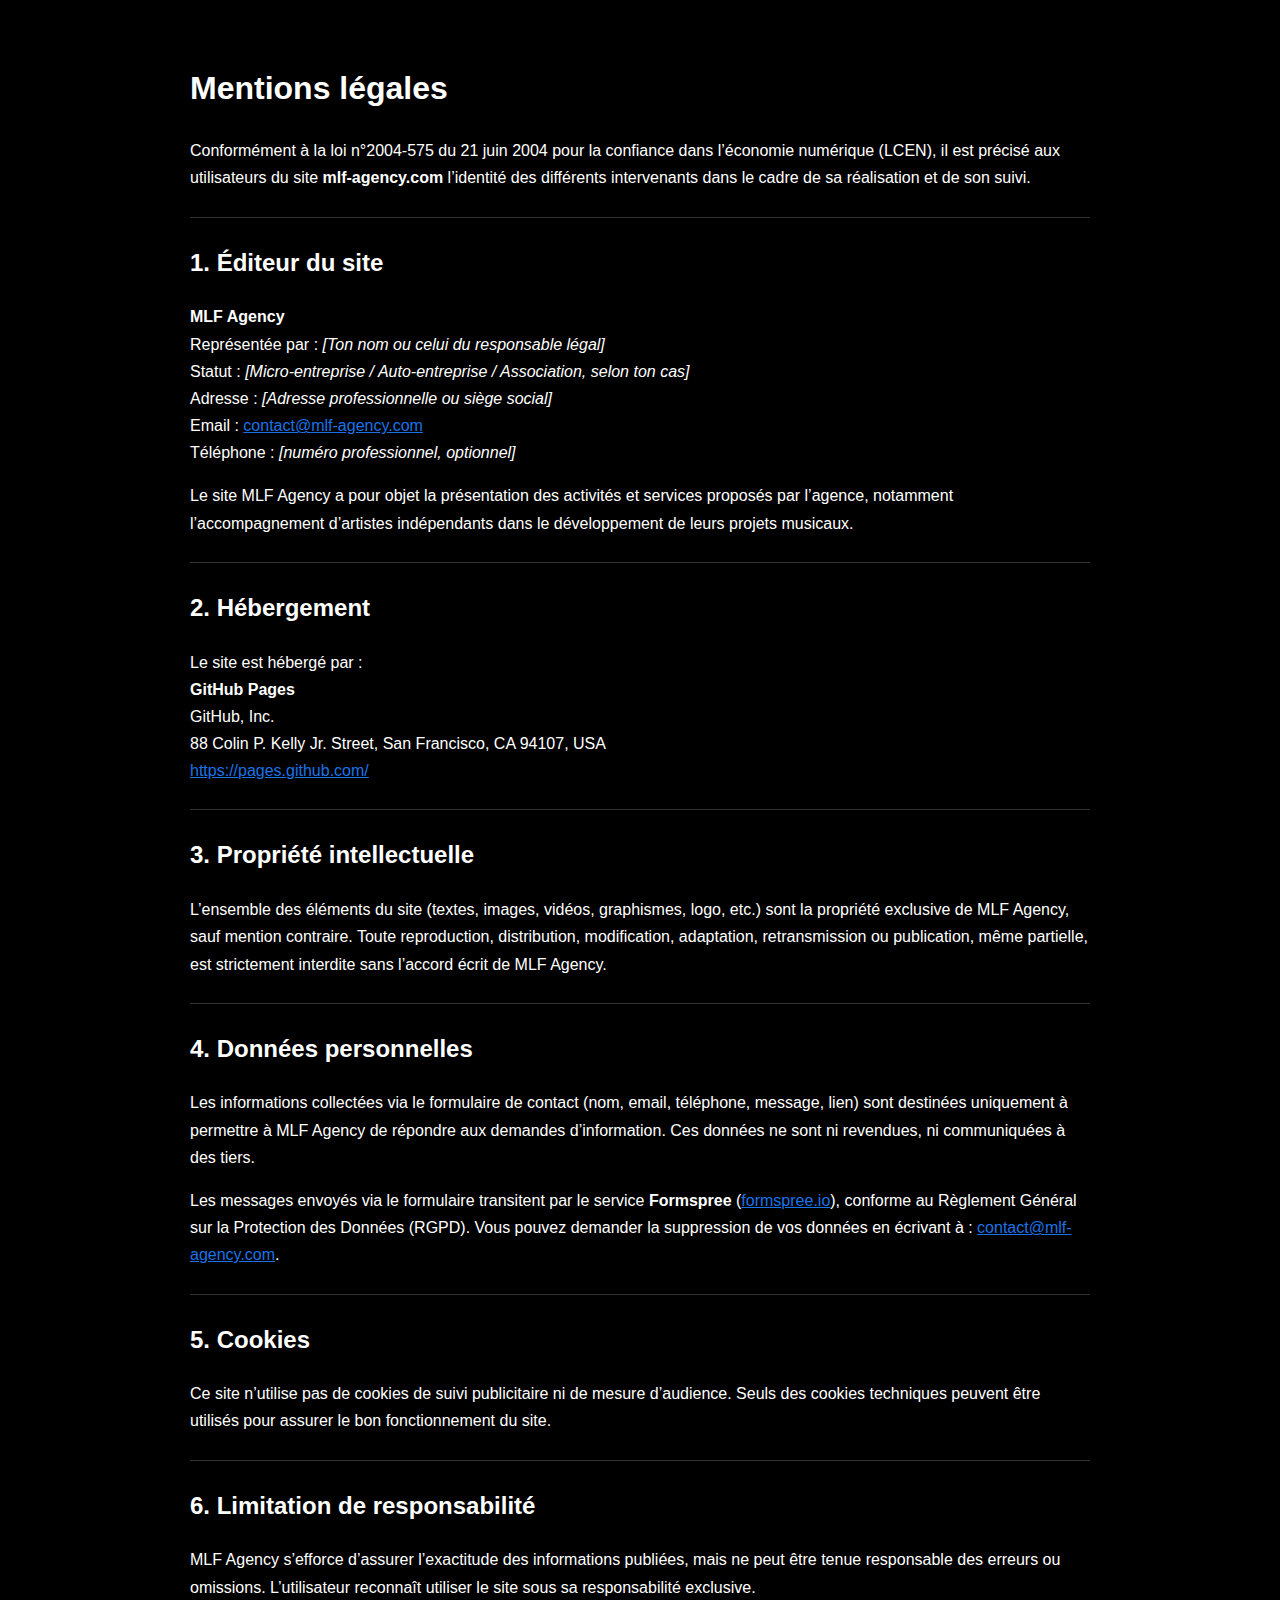
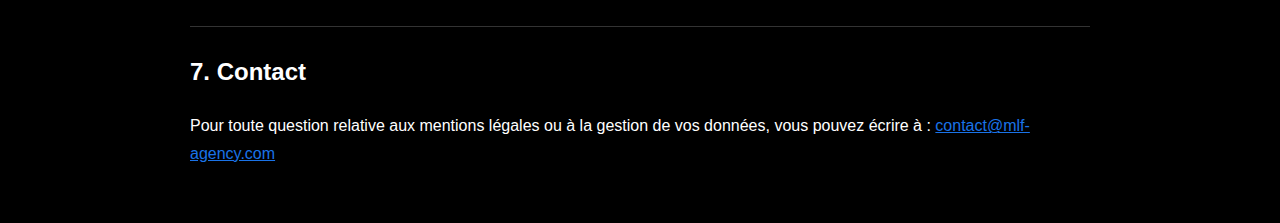
<file: mentions-legales.html>
<!DOCTYPE html>
<html lang="fr">
<head>
  <meta charset="UTF-8">
  <title>Mentions légales – MLF Agency</title>
  <style>
    body {
      font-family: Arial, sans-serif;
      background-color: #000;
      color: #fff;
      line-height: 1.7;
      margin: 0;
      padding: 40px;
      max-width: 900px;
      margin: auto;
    }
    h1, h2 {
      color: #fff;
    }
    a { color: #1a73e8; }
    hr {
      border: none;
      border-top: 1px solid rgba(255,255,255,0.2);
      margin: 25px 0;
    }
  </style>
</head>
<body>

  <h1>Mentions légales</h1>
  <p>Conformément à la loi n°2004-575 du 21 juin 2004 pour la confiance dans l’économie numérique (LCEN), il est précisé aux utilisateurs du site <strong>mlf-agency.com</strong> l’identité des différents intervenants dans le cadre de sa réalisation et de son suivi.</p>

  <hr>

  <h2>1. Éditeur du site</h2>
  <p><strong>MLF Agency</strong><br>
  Représentée par : <em>[Ton nom ou celui du responsable légal]</em><br>
  Statut : <em>[Micro-entreprise / Auto-entreprise / Association, selon ton cas]</em><br>
  Adresse : <em>[Adresse professionnelle ou siège social]</em><br>
  Email : <a href="mailto:contact@mlf-agency.com">contact@mlf-agency.com</a><br>
  Téléphone : <em>[numéro professionnel, optionnel]</em></p>

  <p>Le site MLF Agency a pour objet la présentation des activités et services proposés par l’agence, notamment l’accompagnement d’artistes indépendants dans le développement de leurs projets musicaux.</p>

  <hr>

  <h2>2. Hébergement</h2>
  <p>Le site est hébergé par :<br>
  <strong>GitHub Pages</strong><br>
  GitHub, Inc.<br>
  88 Colin P. Kelly Jr. Street, San Francisco, CA 94107, USA<br>
  <a href="https://pages.github.com/" target="_blank">https://pages.github.com/</a></p>

  <hr>

  <h2>3. Propriété intellectuelle</h2>
  <p>L’ensemble des éléments du site (textes, images, vidéos, graphismes, logo, etc.) sont la propriété exclusive de MLF Agency, sauf mention contraire.  
  Toute reproduction, distribution, modification, adaptation, retransmission ou publication, même partielle, est strictement interdite sans l’accord écrit de MLF Agency.</p>

  <hr>

  <h2>4. Données personnelles</h2>
  <p>Les informations collectées via le formulaire de contact (nom, email, téléphone, message, lien) sont destinées uniquement à permettre à MLF Agency de répondre aux demandes d’information.  
  Ces données ne sont ni revendues, ni communiquées à des tiers.</p>

  <p>Les messages envoyés via le formulaire transitent par le service <strong>Formspree</strong> (<a href="https://formspree.io/" target="_blank">formspree.io</a>), conforme au Règlement Général sur la Protection des Données (RGPD).  
  Vous pouvez demander la suppression de vos données en écrivant à : <a href="mailto:contact@mlf-agency.com">contact@mlf-agency.com</a>.</p>

  <hr>

  <h2>5. Cookies</h2>
  <p>Ce site n’utilise pas de cookies de suivi publicitaire ni de mesure d’audience.  
  Seuls des cookies techniques peuvent être utilisés pour assurer le bon fonctionnement du site.</p>

  <hr>

  <h2>6. Limitation de responsabilité</h2>
  <p>MLF Agency s’efforce d’assurer l’exactitude des informations publiées, mais ne peut être tenue responsable des erreurs ou omissions.  
  L’utilisateur reconnaît utiliser le site sous sa responsabilité exclusive.</p>

  <hr>

  <h2>7. Contact</h2>
  <p>Pour toute question relative aux mentions légales ou à la gestion de vos données, vous pouvez écrire à :  
  <a href="mailto:contact@mlf-agency.com">contact@mlf-agency.com</a></p>

</body>
</html>
</file>
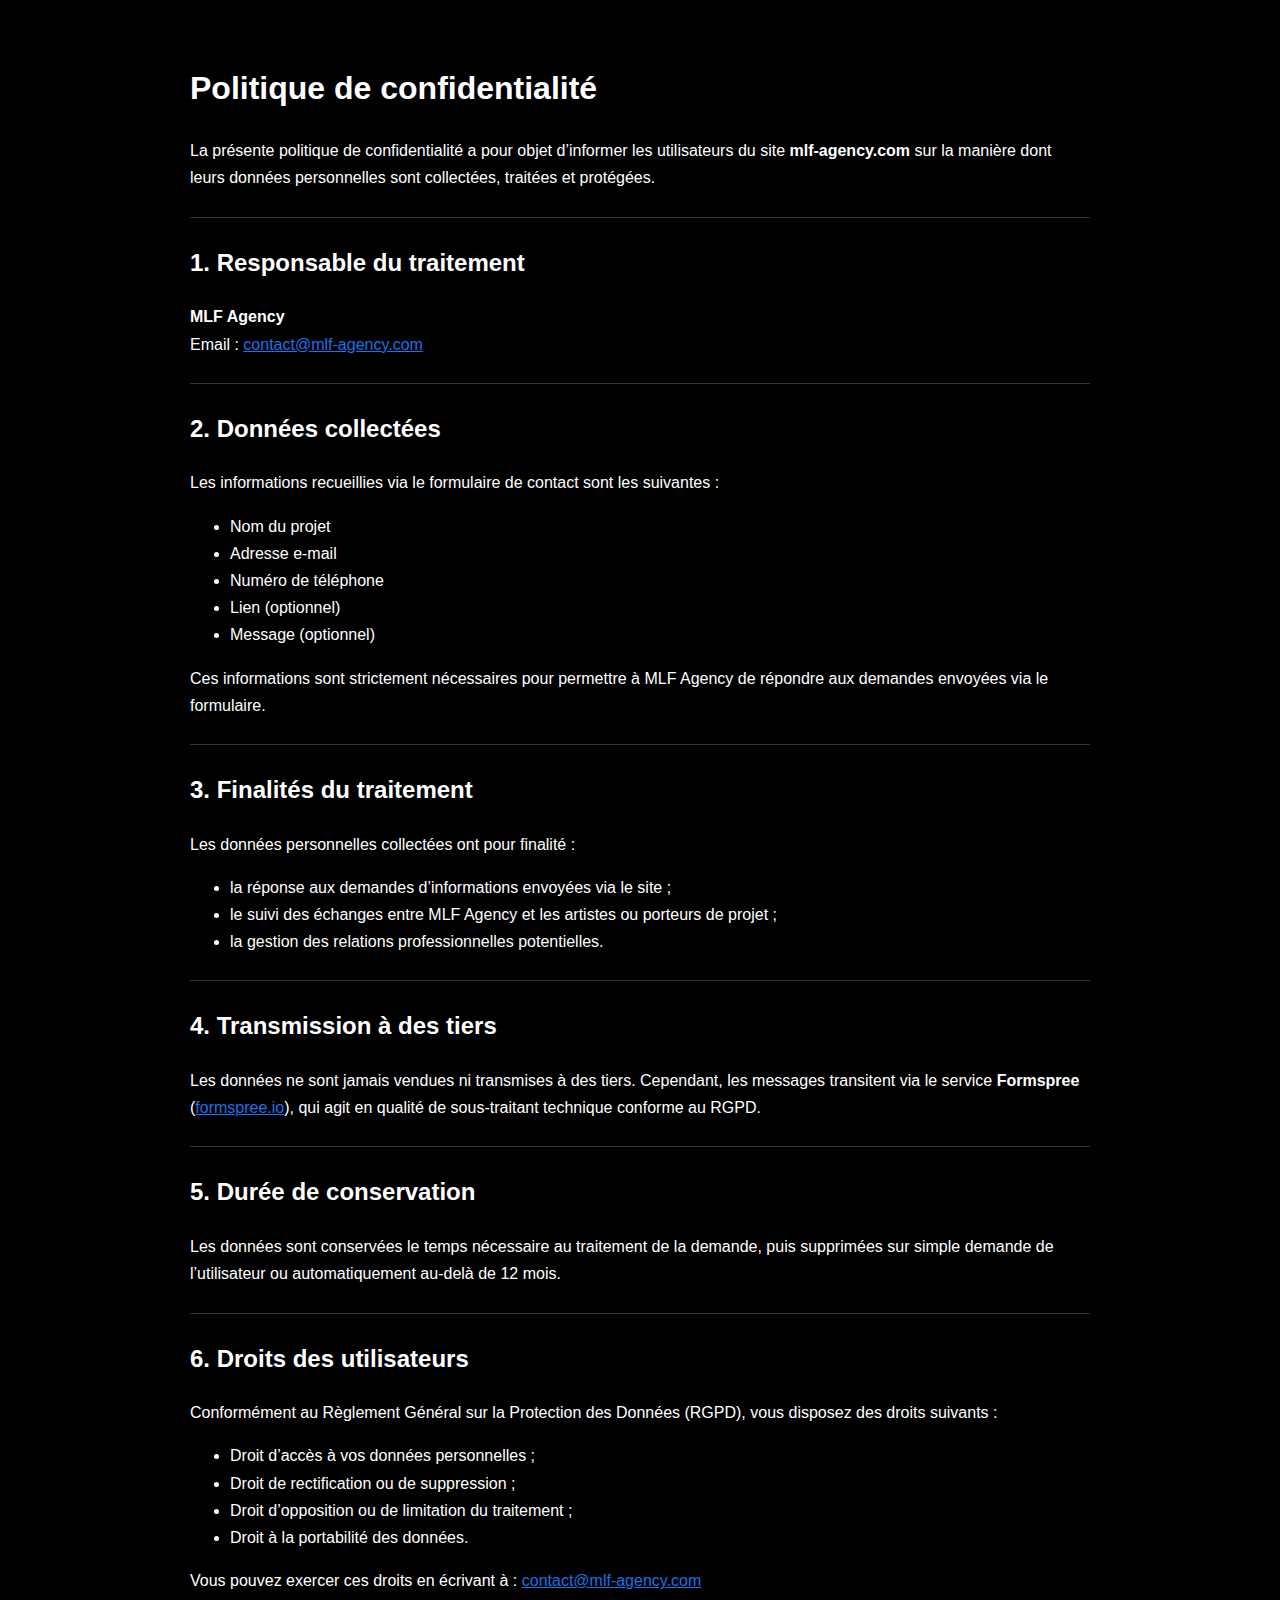
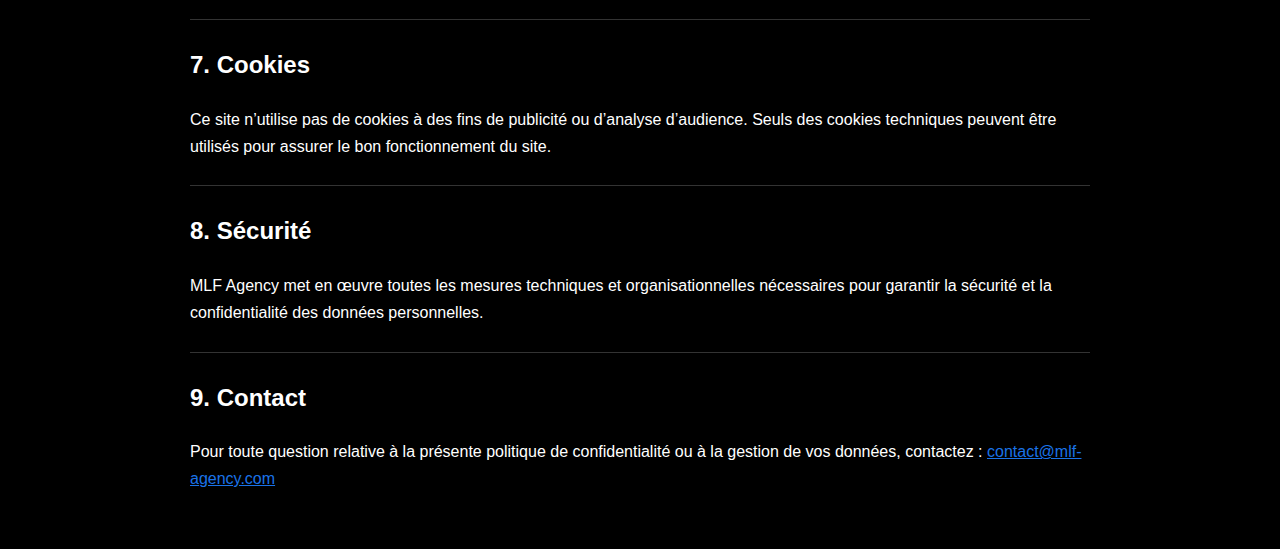
<file: politique-confidentialite.html>
<!DOCTYPE html>
<html lang="fr">
<head>
  <meta charset="UTF-8">
  <title>Politique de confidentialité – MLF Agency</title>
  <style>
    body {
      font-family: Arial, sans-serif;
      background-color: #000;
      color: #fff;
      line-height: 1.7;
      margin: 0;
      padding: 40px;
      max-width: 900px;
      margin: auto;
    }
    h1, h2 {
      color: #fff;
    }
    a { color: #1a73e8; }
    hr {
      border: none;
      border-top: 1px solid rgba(255,255,255,0.2);
      margin: 25px 0;
    }
  </style>
</head>
<body>

  <h1>Politique de confidentialité</h1>
  <p>La présente politique de confidentialité a pour objet d’informer les utilisateurs du site <strong>mlf-agency.com</strong> sur la manière dont leurs données personnelles sont collectées, traitées et protégées.</p>

  <hr>

  <h2>1. Responsable du traitement</h2>
  <p><strong>MLF Agency</strong><br>
  Email : <a href="mailto:contact@mlf-agency.com">contact@mlf-agency.com</a></p>

  <hr>

  <h2>2. Données collectées</h2>
  <p>Les informations recueillies via le formulaire de contact sont les suivantes :</p>
  <ul>
    <li>Nom du projet</li>
    <li>Adresse e-mail</li>
    <li>Numéro de téléphone</li>
    <li>Lien (optionnel)</li>
    <li>Message (optionnel)</li>
  </ul>

  <p>Ces informations sont strictement nécessaires pour permettre à MLF Agency de répondre aux demandes envoyées via le formulaire.</p>

  <hr>

  <h2>3. Finalités du traitement</h2>
  <p>Les données personnelles collectées ont pour finalité :</p>
  <ul>
    <li>la réponse aux demandes d’informations envoyées via le site ;</li>
    <li>le suivi des échanges entre MLF Agency et les artistes ou porteurs de projet ;</li>
    <li>la gestion des relations professionnelles potentielles.</li>
  </ul>

  <hr>

  <h2>4. Transmission à des tiers</h2>
  <p>Les données ne sont jamais vendues ni transmises à des tiers.  
  Cependant, les messages transitent via le service <strong>Formspree</strong> (<a href="https://formspree.io/" target="_blank">formspree.io</a>), qui agit en qualité de sous-traitant technique conforme au RGPD.</p>

  <hr>

  <h2>5. Durée de conservation</h2>
  <p>Les données sont conservées le temps nécessaire au traitement de la demande, puis supprimées sur simple demande de l’utilisateur ou automatiquement au-delà de 12 mois.</p>

  <hr>

  <h2>6. Droits des utilisateurs</h2>
  <p>Conformément au Règlement Général sur la Protection des Données (RGPD), vous disposez des droits suivants :</p>
  <ul>
    <li>Droit d’accès à vos données personnelles ;</li>
    <li>Droit de rectification ou de suppression ;</li>
    <li>Droit d’opposition ou de limitation du traitement ;</li>
    <li>Droit à la portabilité des données.</li>
  </ul>

  <p>Vous pouvez exercer ces droits en écrivant à :  
  <a href="mailto:contact@mlf-agency.com">contact@mlf-agency.com</a></p>

  <hr>

  <h2>7. Cookies</h2>
  <p>Ce site n’utilise pas de cookies à des fins de publicité ou d’analyse d’audience.  
  Seuls des cookies techniques peuvent être utilisés pour assurer le bon fonctionnement du site.</p>

  <hr>

  <h2>8. Sécurité</h2>
  <p>MLF Agency met en œuvre toutes les mesures techniques et organisationnelles nécessaires pour garantir la sécurité et la confidentialité des données personnelles.</p>

  <hr>

  <h2>9. Contact</h2>
  <p>Pour toute question relative à la présente politique de confidentialité ou à la gestion de vos données, contactez :  
  <a href="mailto:contact@mlf-agency.com">contact@mlf-agency.com</a></p>

</body>
</html>
</file>
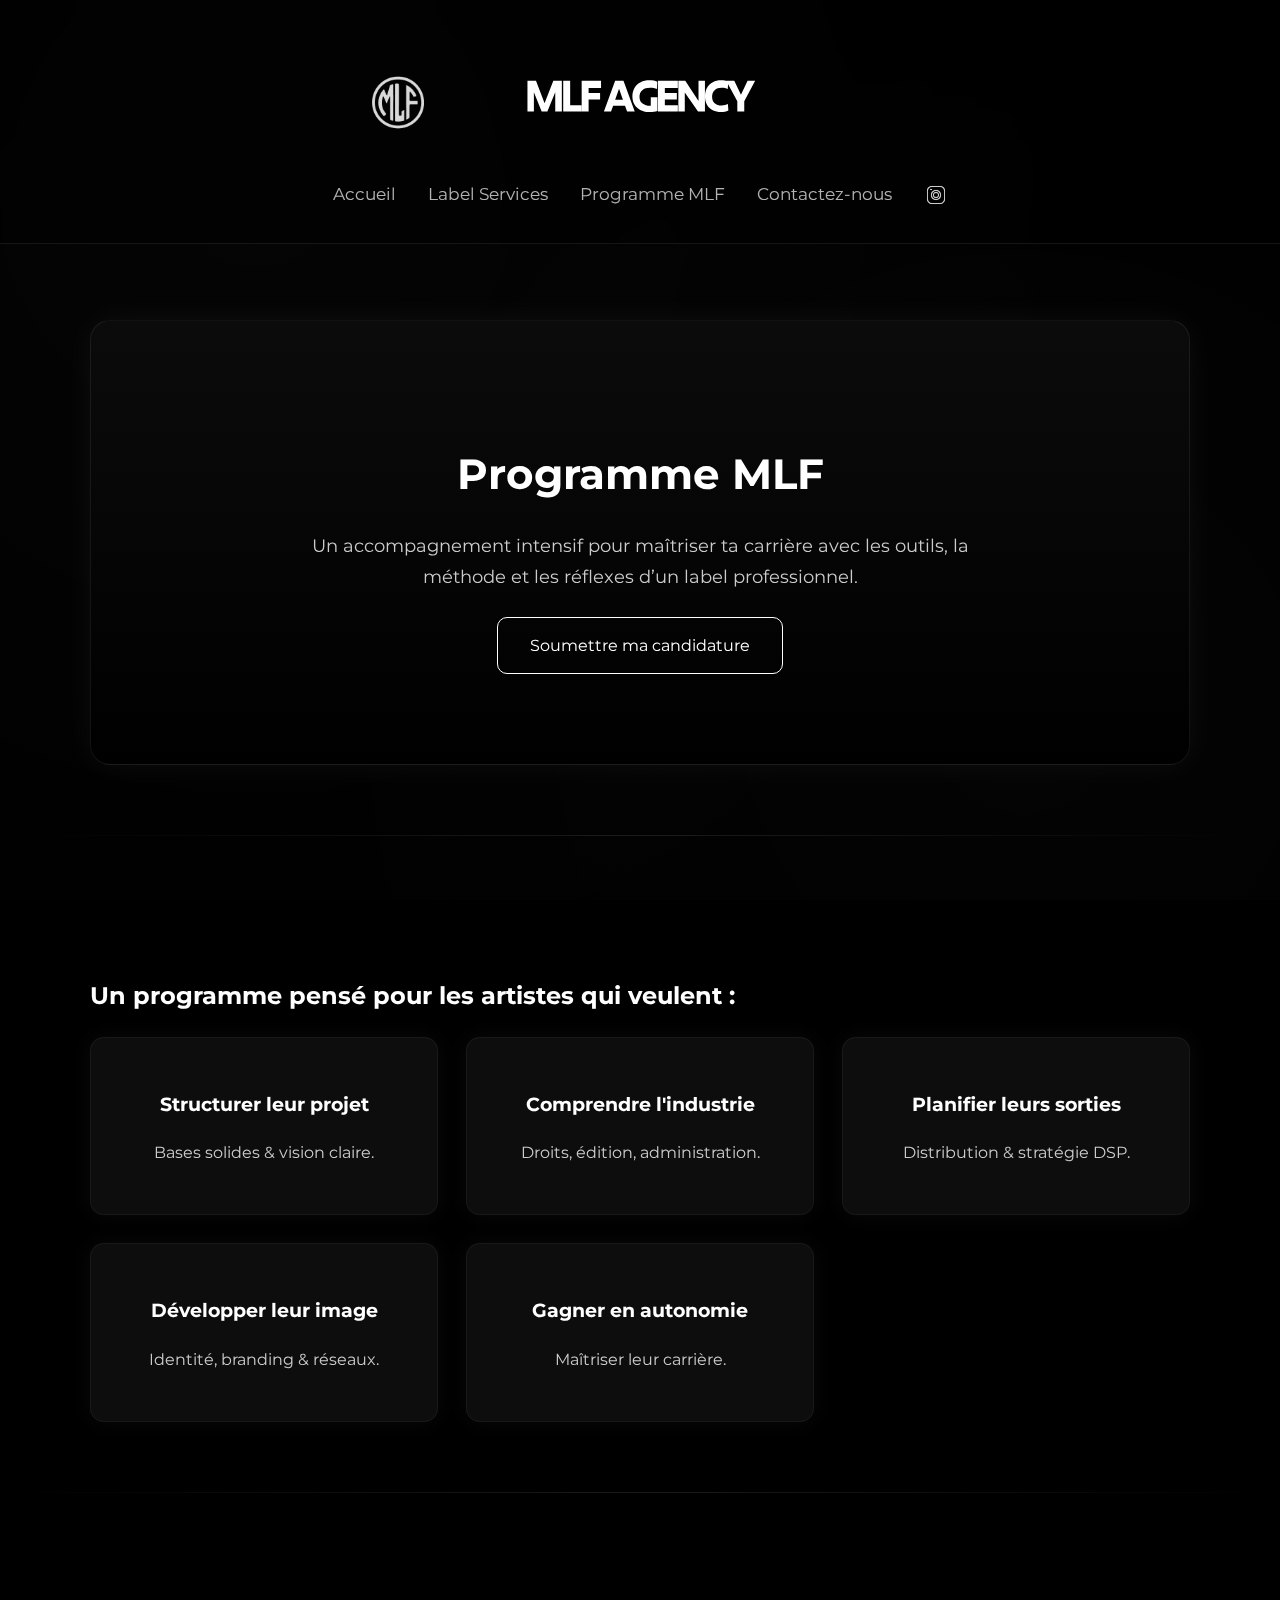
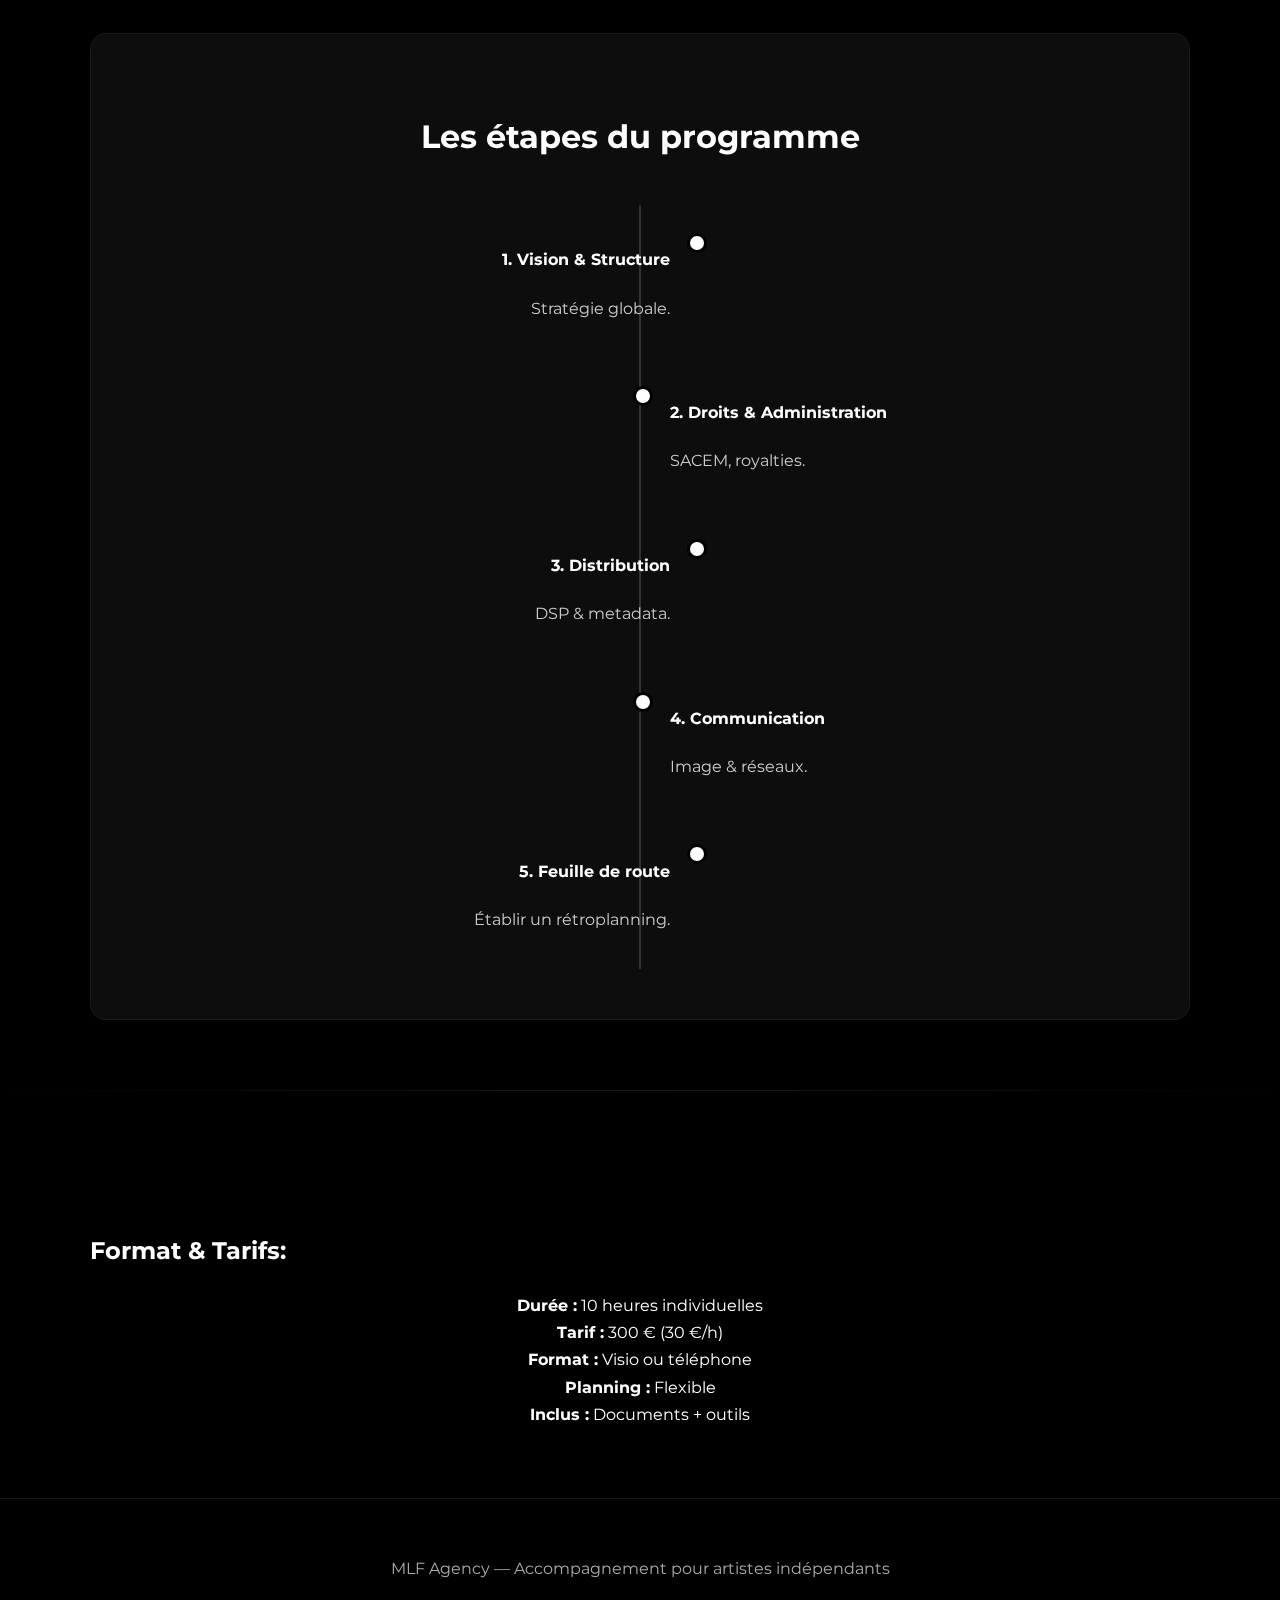
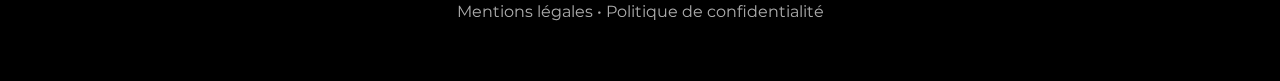
<file: programme-mlf.html>
<!DOCTYPE html>
<html lang="fr">
<head>
<meta charset="UTF-8">
<meta name="viewport" content="width=device-width, initial-scale=1.0">
<title>Programme MLF – Investir en soi-même</title>

<!-- Police -->
<link href="https://fonts.googleapis.com/css2?family=Montserrat:wght@300;400;500;600;700&display=swap" rel="stylesheet">

<!-- Header global -->
<link rel="stylesheet" href="header.css">

<!-- POP UP -->
<link rel="stylesheet" href="popup.css">

<style>
/* ---------------------- */
/* BASE */
/* ---------------------- */
body {
  margin:0; padding:0;
  background:#000;
  color:#fff;
  font-family: 'Montserrat', sans-serif;
  line-height:1.7;
  overflow-x:hidden;

  /* IMPORTANT → pour ne pas que le header recouvre le contenu */
  padding-top: 180px;
}

/* Subtile texture */
body::before {
  content:"";
  position:fixed;
  top:0; left:0;
  width:100%; height:100%;
  pointer-events:none;
  background:radial-gradient(circle at 20% 20%, rgba(255,255,255,0.02), transparent 70%),
             radial-gradient(circle at 80% 80%, rgba(255,255,255,0.015), transparent 60%);
  z-index:-1;
}

/* ---------------------- */
/* SECTIONS */
/* ---------------------- */
section {
  width:90%;
  max-width:1100px;
  margin:140px auto 70px;
}

.section-separator {
  width:100%; height:1px;
  background:linear-gradient(to right, transparent, rgba(255,255,255,0.1), transparent);
  margin:70px 0;
}

/* ---------------------- */
/* HERO */
/* ---------------------- */
.hero {
  padding:90px 40px;
  border-radius:20px;
  background:linear-gradient(180deg, #0b0b0b, #000);
  border:1px solid rgba(255,255,255,0.07);
  box-shadow:0 0 35px rgba(255,255,255,0.05);
  text-align:center;
}

.hero h1 {
  font-size:2.6em;
  margin-bottom:20px;
}

.hero p {
  max-width:700px;
  margin:auto;
  color:#ccc;
  font-size:1.15em;
}

.btn {
  display:inline-block;
  margin-top:25px;
  padding:14px 32px;
  border:1px solid #fff;
  border-radius:10px;
  color:#fff;
  text-decoration:none;
  transition:0.3s;
}

.btn:hover {
  background:#fff;
  color:#000;
}

/* ---------------------- */
/* CARDS */
/* ---------------------- */
.cards {
  display:grid;
  grid-template-columns:repeat(auto-fit, minmax(260px, 1fr));
  gap:28px;
}

.card {
  background:#0d0d0d;
  padding:32px;
  border-radius:14px;
  border:1px solid rgba(255,255,255,0.05);
  box-shadow:0 0 25px rgba(255,255,255,0.04);
  text-align:center;
  transition:0.35s ease;
}

.card:hover {
  transform:translateY(-6px);
  border-color:rgba(255,255,255,0.2);
}

.card p { color:#ccc; }

/* ---------------------- */
/* TIMELINE */
/* ---------------------- */
.timeline-wrapper {
  background:#0d0d0d;
  padding:50px 25px;
  border-radius:16px;
  border:1px solid rgba(255,255,255,0.05);
}

.timeline-title {
  text-align:center;
  font-size:2em;
  margin-bottom:40px;
}

.timeline {
  position:relative;
  max-width:700px;
  margin:0 auto;
}

.timeline::before {
  content:"";
  position:absolute;
  left:50%; top:0;
  width:2px; height:100%;
  background:#333;
  transform:translateX(-50%);
}

.step {
  position:relative;
  width:50%;
  padding:20px 30px;
}

.step:nth-child(odd) { left:0; text-align:right; }
.step:nth-child(even) { left:50%; }

.step::before {
  content:"";
  position:absolute;
  top:28px;
  width:14px; height:14px;
  background:white;
  border-radius:50%;
  border:3px solid #000;
}

.step:nth-child(odd)::before { right:-7px; }
.step:nth-child(even)::before { left:-7px; }

.step p { color:#ccc; }

/* ---------------------- */
/* FOOTER */
/* ---------------------- */
footer {
  text-align:center;
  padding:40px 20px;
  color:#aaa;
  border-top:1px solid rgba(255,255,255,0.08);
}

footer a {
  color:#aaa;
  text-decoration:none;
}

footer a:hover { color:#fff; }


</style>
</head>

<body>

<!-- HEADER GLOBAL -->
<header id="mainHeader">
  <div class="header-inner">

    <img src="img/logo3.svg" alt="Logo secondaire" class="header-left-logo">
    <img src="img/logo.svg" alt="Logo MLF Agency" class="header-logo">

    <nav class="top-nav">
      <a href="index.html">Accueil</a>
      <a href="label-services.html">Label Services</a>
      <a href="programme-mlf.html">Programme MLF</a>
      <a href="#" id="openPopupContact">Contactez-nous</a>

      <a href="https://www.instagram.com/mlfagency/" 
         target="_blank"
         class="insta-menu-link">
        <img src="img/logo-insta2.svg" class="insta-menu-logo">
      </a>
    </nav>

  </div>
</header>


<!-- HERO -->
<section>
  <div class="hero">
    <h1>Programme MLF</h1>
    <p>Un accompagnement intensif pour maîtriser ta carrière avec les outils, la méthode et les réflexes d’un label professionnel.</p>
    <a href="#" class="btn" id="openPopupCandidature">Soumettre ma candidature</a>
  </div>
</section>

<div class="section-separator"></div>


<!-- OBJECTIFS -->
<section>
  <h2>Un programme pensé pour les artistes qui veulent :</h2>
  <div class="cards">
    <div class="card"><h3>Structurer leur projet</h3><p>Bases solides & vision claire.</p></div>
    <div class="card"><h3>Comprendre l'industrie</h3><p>Droits, édition, administration.</p></div>
    <div class="card"><h3>Planifier leurs sorties</h3><p>Distribution & stratégie DSP.</p></div>
    <div class="card"><h3>Développer leur image</h3><p>Identité, branding & réseaux.</p></div>
    <div class="card"><h3>Gagner en autonomie</h3><p>Maîtriser leur carrière.</p></div>
  </div>
</section>

<div class="section-separator"></div>


<!-- TIMELINE -->
<section>
  <div class="timeline-wrapper">
    <h2 class="timeline-title">Les étapes du programme</h2>
    <div class="timeline">
      <div class="step"><h4>1. Vision & Structure</h4><p>Stratégie globale.</p></div>
      <div class="step"><h4>2. Droits & Administration</h4><p>SACEM, royalties.</p></div>
      <div class="step"><h4>3. Distribution</h4><p>DSP & metadata.</p></div>
      <div class="step"><h4>4. Communication</h4><p>Image & réseaux.</p></div>
      <div class="step"><h4>5. Feuille de route</h4><p>Établir un rétroplanning.</p></div>
    </div>
  </div>
</section>

<div class="section-separator"></div>


<!-- TARIFS -->
<section>
  <h2>Format & Tarifs:</h2>
  <p style="text-align:center;">
    <strong>Durée :</strong> 10 heures individuelles<br>
    <strong>Tarif :</strong> 300 € (30 €/h)<br>
    <strong>Format :</strong> Visio ou téléphone<br>
    <strong>Planning :</strong> Flexible<br>
    <strong>Inclus :</strong> Documents + outils
  </p>
</section>


<!-- POPUP -->
<div class="popup" id="contactPopup">
  <div class="popup-content">
    <div class="close-btn" id="closePopup">&times;</div>

    <img src="img/logo.svg" class="popup-logo">

    <form action="https://formspree.io/f/xanlvwld" method="POST">
      <select name="Objet" required>
        <option value="">Objet de la demande*</option>
        <option value="Label Services">Label Services</option>
        <option value="Programme MLF – Investir en soi-même">Programme MLF</option>
        <option value="Appel découverte">Appel découverte</option>
      </select>

  <input type="text" name="Nom du projet" placeholder="Nom du projet*" required>
      <input type="url" name="Liens Plateforme" placeholder="Liens Youtube, Spotify...*" required>
      <input type="email" name="Adresse mail" placeholder="Adresse mail*" required>
      <input type="tel" name="Numéro de téléphone" placeholder="Numéro de téléphone*" required>
      <textarea name="Message" placeholder="Message (optionnel)"></textarea>

      <button type="submit">Envoyer</button>
    </form>
  </div>
</div>


<footer>
  <p>MLF Agency — Accompagnement pour artistes indépendants</p>
  <p>
    <a href="mentions-legales.html">Mentions légales</a> • 
    <a href="politique-confidentialite.html">Politique de confidentialité</a>
  </p>
</footer>

<script>
// Header shrink
const header = document.getElementById('mainHeader');
window.addEventListener('scroll', () => {
  header.classList.toggle('shrink', window.scrollY > 150);
});

// Popup
const popup = document.getElementById('contactPopup');
const closeBtn = document.getElementById('closePopup');
const selectObjet = document.querySelector('select[name="Objet"]');

function openPopupModal() { popup.style.display = 'flex'; }
function closePopupModal() { popup.style.display = 'none'; }

document.getElementById('openPopupContact').addEventListener('click', (e) => {
  e.preventDefault();
  openPopupModal();
  selectObjet.value = "";
});

document.getElementById('openPopupCandidature').addEventListener('click', (e) => {
  e.preventDefault();
  openPopupModal();
  selectObjet.value = "Programme MLF – Investir en soi-même";
});

closeBtn.addEventListener('click', closePopupModal);
window.addEventListener('click', (e) => {
  if (e.target === popup) closePopupModal();
});
</script>

</body>
</html>
</file>
<file: header.css>
/* ----------------------------------------
   HEADER GLOBAL PREMIUM (EFFET VERRE)
---------------------------------------- */

/* Variables */
:root {
  --text-soft: rgba(255,255,255,0.7);
  --border: rgba(255,255,255,0.12);
  --transition: 0.35s ease;
}

/* Structure du header */
header {
  position: fixed;
  top: 0;
  left: 0;
  width: 100%;
  backdrop-filter: blur(14px);
  background: rgba(0,0,0,0.45);
  border-bottom: 1px solid rgba(255,255,255,0.08);
  padding: 22px 0 30px;
  z-index: 1000;
  transition: var(--transition);
  display: flex;
  justify-content: center;
}

/* Header réduit au scroll */
header.shrink {
  padding: 10px 0 14px;
  backdrop-filter: blur(20px);
  background: rgba(0,0,0,0.75);
}

/* Conteneur du header */
.header-inner {
  display: flex;
  flex-direction: column;
  align-items: center;
  position: relative;
}

/* -------------------------------------------------------------------
   LOGO CENTRAL
------------------------------------------------------------------- */
.header-logo {
  max-width: 260px;
  transition: var(--transition);
}

header.shrink .header-logo {
  max-width: 130px;
}

/* -------------------------------------------------------------------
   LOGO GAUCHE (version parfaite)
------------------------------------------------------------------- */
.header-left-logo {
  position: absolute;
  left: 20px;               /* rapproché du centre */
  top: 50%;
  transform: translateY(-65%);
  width: 90px;
  opacity: 0.85;
  transition: var(--transition);
}

header.shrink .header-left-logo {
  width: 55px;
  opacity: 0.75;
  left: 20px;
}

/* -------------------------------------------------------------------
   NAVIGATION
------------------------------------------------------------------- */
.top-nav {
  display: flex;
  gap: 32px;
  margin-top: 12px;
}

.top-nav a {
  color: var(--text-soft);
  text-decoration: none;
  font-size: 1.05em;
  padding-bottom: 4px;
  position: relative;
  transition: var(--transition);
}

.top-nav a:hover {
  color: white;
}

.top-nav a::after {
  content: "";
  position: absolute;
  bottom: 0;
  height: 1px;
  left: 0;
  width: 0;
  background: white;
  transition: width 0.3s ease;
}

.top-nav a:hover::after {
  width: 100%;
}

/* Instagram */
.insta-menu-link {
  display: flex;
  align-items: center;
}

.insta-menu-logo {
  width: 24px;
  opacity: 0.8;
  transition: var(--transition);
}

.insta-menu-logo:hover {
  opacity: 1;
  transform: scale(1.08);
}

header.shrink .insta-menu-logo {
  width: 18px;
  opacity: 0.75;
}

/* -------------------------------------------------------------------
   RESPONSIVE
------------------------------------------------------------------- */
@media (max-width: 850px) {
  .header-left-logo {
    left: 15px;
    width: 70px;
    transform: translateY(-50%);
  }
  header.shrink .header-left-logo {
    width: 45px;
  }
}

@media (max-width: 600px) {
  .top-nav {
    flex-wrap: wrap;
    justify-content: center;
    gap: 18px;
  }
  .header-logo {
    max-width: 200px;
  }
}
</file>
<file: popup.css>
/* ----------------------------------------
   POPUP (fichier popup.css)
---------------------------------------- */

.popup {
  display: none;
  position: fixed;
  inset: 0;
  background: rgba(0,0,0,0.75);
  backdrop-filter: blur(10px);
  justify-content: center;
  align-items: center;
  z-index: 2000;
}

.popup-content {
  position: relative;
  background: rgba(20,20,20,0.88);
  border: 1px solid rgba(255,255,255,0.1);
  padding: 40px;
  border-radius: 18px; /* var(--radius) si utilisé */
  width: 90%;
  max-width: 520px;
  animation: fadeIn .3s ease;
}

@keyframes fadeIn {
  from { opacity: 0; transform: scale(.96); }
  to   { opacity: 1; transform: scale(1); }
}

.popup-logo {
  display: block;
  width: 150px;
  margin: 0 auto 20px;
}

.close-btn {
  position: absolute;
  top: 14px;
  right: 18px;
  font-size: 2em;
  opacity: 0.6;
  cursor: pointer;
  transition: .35s ease;
}

.close-btn:hover {
  opacity: 1;
}

.popup-content input,
.popup-content select,
.popup-content textarea {
  width: 100%;
  background: #151515;
  border: 1px solid rgba(255,255,255,0.12);
  padding: 14px;
  border-radius: 10px;
  margin: 10px 0 18px;
  color: white;
  font-size: 1em;
}

.popup-content textarea {
  min-height: 120px;
}

.popup-content button {
  background: white;
  color: black;
  padding: 14px;
  border-radius: 10px;
  border: none;
  font-size: 1.05em;
  width: 100%;
  cursor: pointer;
}
</file>
